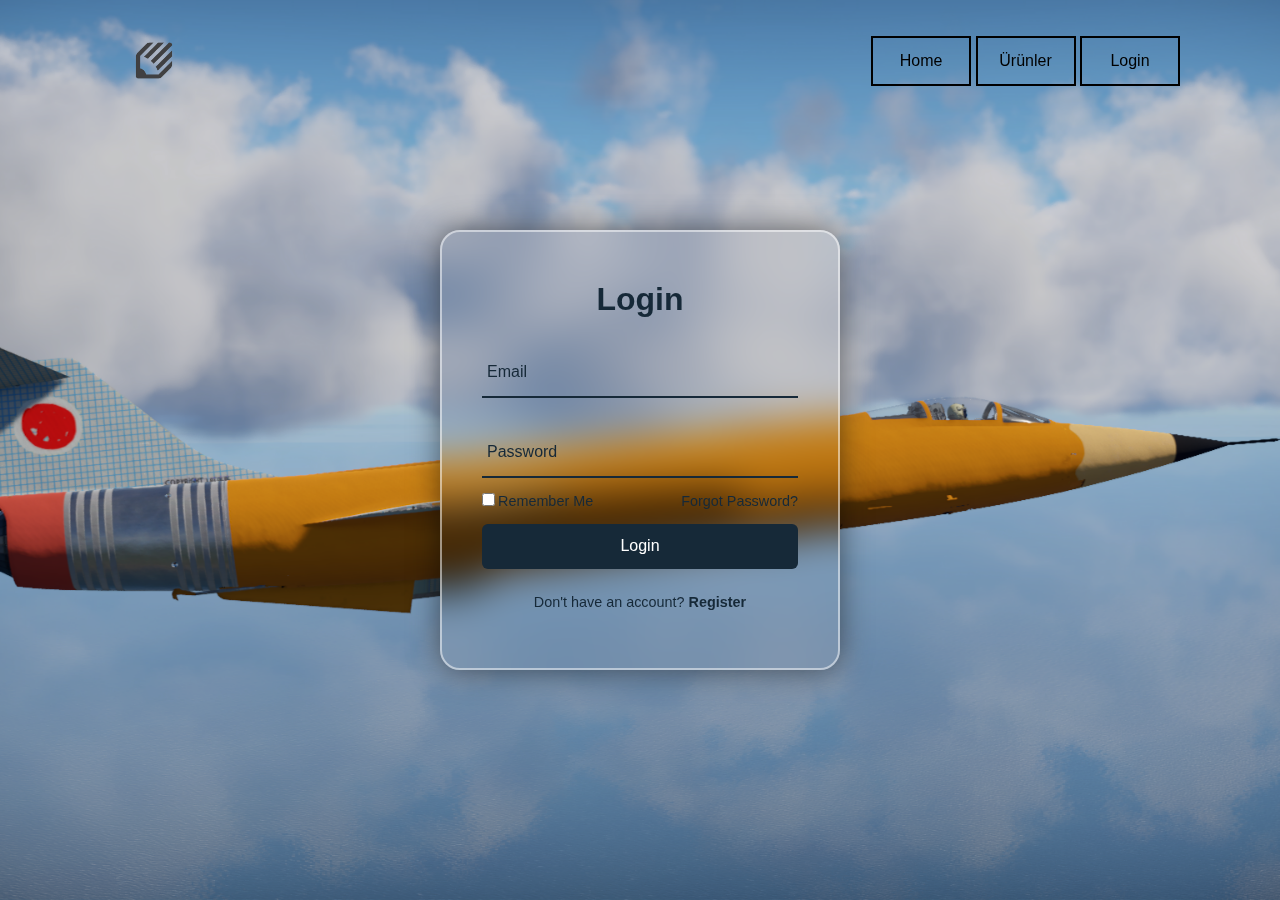
<file: login-form/index.html>
<!DOCTYPE html>
<html lang="en">

<head>
<meta charset="UTF-8">
<meta http-equiv="X-UA-Compatible" content="IE=edge">
<meta name="viewport" content="width=device-width,initial-scale=1.0">
<title>Website With Login & Registration</title>
<link rel="stylesheet" href="style.css">
</head>

<body>

<header>
<img src="boldpencils.png" class="logo">
<nav class="navigation">
<button class="home-popup">Home</button>
<button class="urunler-popup">Ürünler</button>
<button class="btnLogin-popup">Login</button>
</nav>
</header>

<div class="wrapper">
    <span class="icon-close">
        <ion-icon name="close"></ion-icon>
    </span>

     <div class="form-box login">
        <h2>Login</h2>
        <form action="#">
            <div class="input-box">
                <span class="icon">
                    <ion-icon name="mail"></ion-icon>
                </span>
                <input type="email" required>
                <label>Email</label>
            </div>
            <div class="input-box">
                <span class="icon">
                    <ion-icon name="lock-closed"></ion-icon>
                </span>
                <input type="password" required>
                <label>Password</label>
            </div>
            <div class="remember-forgot">
                <label><input type="checkbox">Remember Me</label>
                <a href="#">Forgot Password?</a>
            </div>
            <button type="submit" class="btn">Login</button>
            <div class="login-register">
            <p>Don't have an account? <a href="#" class="register-link">Register</a></p>
            </div>
        </form>
    </div>

    <div class="form-box register">
        <h2>Registration</h2>
        <form action="#">
            <div class="input-box">
                <span class="icon">
                    <ion-icon name="person"></ion-icon>
                </span>
                <input type="text" required>
                <label>Username</label>
            </div>
            <div class="input-box">
                <span class="icon">
                    <ion-icon name="mail"></ion-icon>
                </span>
                <input type="email" required>
                <label>Email</label>
            </div>
            <div class="input-box">
                <span class="icon">
                    <ion-icon name="lock-closed"></ion-icon>
                </span>
                <input type="password" required>
                <label>Password</label>
            </div>
            <div class="remember-forgot">
            <label><input type="checkbox">agree to the terms & conditions</label>
            </div>
            <button type="submit" class="btn">Register</button>
            <div class="login-register">
            <p>Already have an account? <a href="#" class="login-link">Login</a></p>
            </div>
        </form>
    </div>
</div>


<script src="script.js"></script>
</html>
</file>
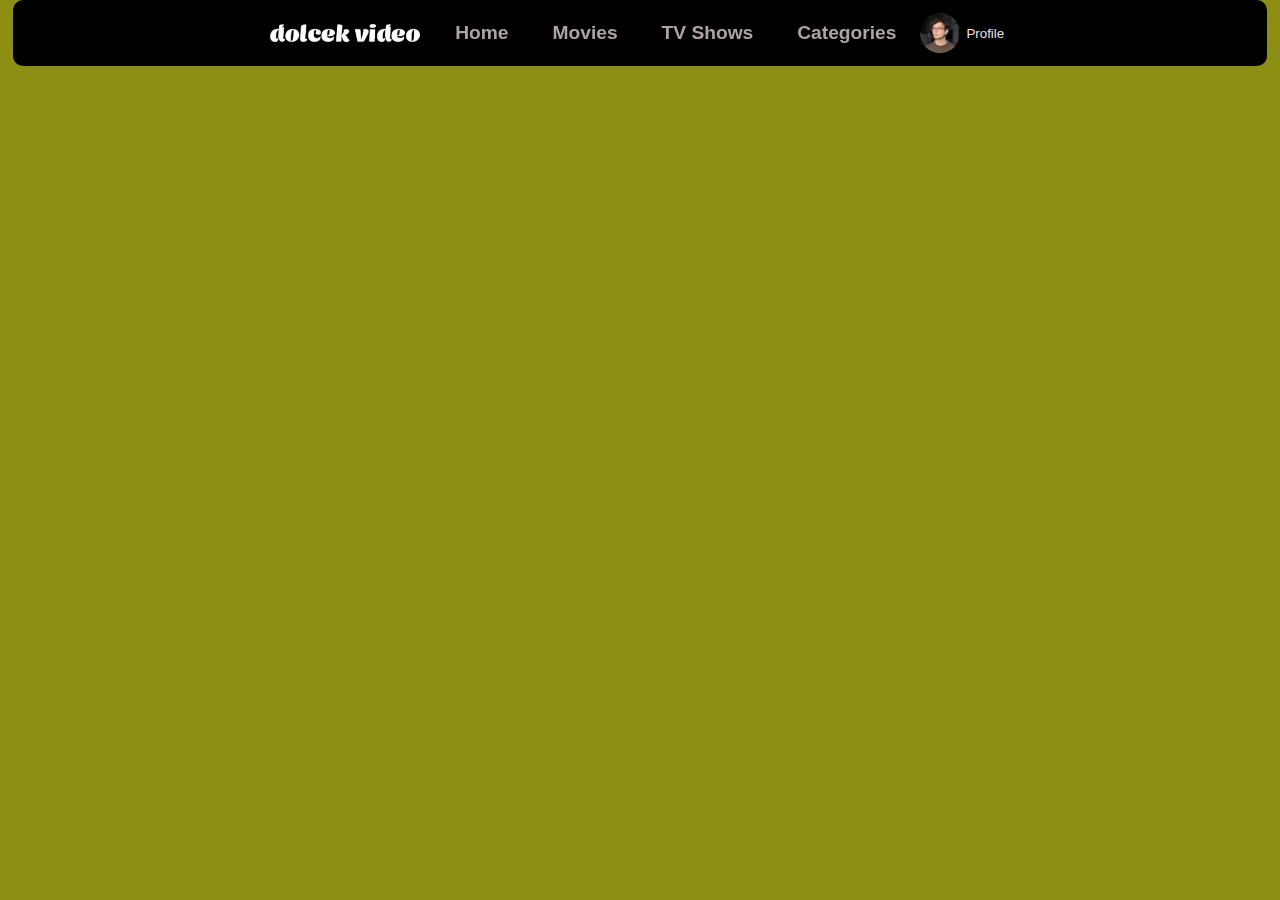
<file: movie-website/main/index.html>
<!DOCTYPE html>
<html>

<head>
    <title>Dolceflix</title>
    <meta charset="utf-8">
    <meta name="viewport" content="width=device-width, initial-scale=1.0">
    <link rel="stylesheet" href="style.css">
    <script src="script.js"></script> 
   
</head>

<body>

    <header>
        <nav class="navigation">
        <img src="/movie-website/assets/images/dolcek.png" class="logo">
        <button class="home-btn category-btn" >Home </button>
        <button class="movies-btn category-btn">Movies</button>
        <button class="tvshows-btn category-btn">TV Shows</button>
        <button class="categories-btn category-btn">Categories</button>
        <div class="profile-container">
            <img src="/movie-website/assets/images/profile-pic.jpg" class="profile-image" alt="Profile">
            <div class="profile-dropdown">
                <button class="profile-btn">Profile</button>
                <div class="profile-dropdown-content">
                    <a href="#">Settings</a>
                    <a href="#">Logout</a>
                </div>
            </div>
        </div>
        </nav>
    </header>
</body>


</html>
</file>
<file: login-form/style.css>
* {
    margin: 0;
    padding: 0;
    box-sizing: border-box;
    font-family: 'Poppins', sans-serif;
    }
    
    body {
        display: flex;
        justify-content: center;
        align-items: center;
        min-height: 100vh;
        background: url('background.png') no-repeat;
        background-size: cover;
        background-position: center;
    }
    
    header {
    position: fixed;
    top: 0;
    left: 0;
    width: 100%;
    padding: 20px 100px;
    display: flex;
    justify-content: space-between;
    align-items: center;
    z-index: 99;
    }

    ul {
        list-style-type: none;
        margin: 0;
        padding: 0;
        overflow: hidden;
        font-size: 70%;
        background-color: #162938;
    
      }
      
      li {
        float: left;
      }
      
      li a {
        display: block;
        color: white;
        text-align: center;
        padding: 14px 16px;
        text-decoration: none;
      }
      
      li a:hover {
        background-color: #ffffff;
      }
    
    .logo {
    user-select: none;
    bottom: -10px;
    width: 10%;
    }
    
    .navigation a {
    position: relative;
    font-size: 1.5em;
    color: black;
    text-decoration: none;
    font-weight: 500;
    margin-left: 40px;
    }
    
    .navigation a::after {
        content: '';
        position: absolute;
        left: 0;
        bottom: -6px;
        width: 100%;
        height: 3px;
        background: black;
        border-radius: 5px;
        transform-origin: right;
        transform: scaleX(0);
        transition: transform .5s ;
    }
    
    .navigation a:hover::after {
        transform: scaleX(1);
    }
    
    .home-popup{
        width: 100px;
        height: 50px;
        background: transparent;
        border: 2px solid #000000;
        outline: none;
        border-radius: 6px;
        cursor: pointer;
        font-size: 1.0em;
        color: #000000;
        font-weight: 500;
    }
    .navigation .home-popup:hover {
        background: #fff;
        color: #162938;
    }

    .urunler-popup{
        width: 100px;
        height: 50px;
        background: transparent;
        border: 2px solid #000000;
        outline: none;
        border-radius: 6px;
        cursor: pointer;
        font-size: 1.0em;
        color: #000000;
        font-weight: 500;

    }
    .navigation .urunler-popup:hover {
        background: #fff;
        color: #162938;
    }

    .btnLogin-popup {
    width: 100px;
    height: 50px;
    background: transparent;
    border: 2px solid #000000;
    outline: none;
    border-radius: 6px;
    cursor: pointer;
    font-size: 1.0em;
    color: #000000;
    font-weight: 500;
    transition: .5s;
    }
    
    .btnLogin-popup:hover {
        background: #fff;
        color: #162938;
    }
    
    .wrapper{
        position: relative;
        width: 400px;
        height: 440px;
        background: transparent;
        border: 2px solid rgba(255, 255, 255, .5);
        border-radius: 20px;
        backdrop-filter: blur(20px);
        box-shadow: 0 0 30px rgba(0, 0, 0, .5);
        display: flex;
        justify-content: center;
        align-items: center;
        overflow: hidden;
        transform: scale(0);
        transition: transform .5s ease, height .2s ease;
    }
    
    .wrapper.active-popup {
        transform: scale(1);
    }
    
    .wrapper.active {
        height: 520px;
    }
    
    .wrapper .form-box {
        width: 100%;
        padding: 40px;
    }
    
    .wrapper .form-box.login {
       transition: transform .18s ease;
       transform: translateX(0);
    }
    
    .wrapper.active .form-box.login {
        transition: none;
        transform: translateX(-400px);
    }
    
    .wrapper .form-box.register {
        position: absolute;
        transform: none;
        transform: translateX(400px);
    }
    
    .wrapper.active .form-box.register {
        transition: transform .18s ease;
        transform: translateX(0);
     }
    

    .form-box h2 {
        font-size: 2em;
        color: #162938;
        text-align: center;
    }
    
    .input-box {
        position: relative;
        width: 100%;
        height: 50px;
        border-bottom: 2px solid #162938;
        margin: 30px 0;
    }
    
    .input-box label {
        position: absolute;
        top: 50%;
        left: 5px;
        transform: translateY(-50%);
        font-size: 1em;
        color: #162938;
        font-weight: 500;
        pointer-events: none;
        transition: .5s;
    }
    
    .input-box input:focus~label,
    .input-box input:valid~label {
        top: -5px;
    }
    
    .input-box input {
        width: 100%;
        height: 100%;
        background: transparent;
        border: none;
        outline: none;
        font-size: 1em;
        color: #162938;
        font-weight: 600;
        padding: 0 35px 0 5px;
    }
    
    .input-box .icon {
        position: absolute;
        right: 8px;
        font-size: 1.2em;
        color: #162938;
        line-height: 57px;
    }
    
    .remember-forgot {
        font-size: .9em;
        color: #162938;
        font-weight: 500;
        margin: -15px 0 15px;
        display: flex;
        justify-content: space-between;
    }
    
    .remember-forgot label input {
        accent-color: #162938;
        margin-right: 3px;
    }
    
    .remember-forgot a {
        color: #162938;
        text-decoration: none;
    }
    
    .remember-forgot a:hover {
        text-decoration: underline;
    }
    
    .btn {
        width: 100%;
        height: 45px;
        background: #162938;
        border: none;
        outline: none;
        border-radius: 6px;
        cursor: pointer;
        font-size: 1em;
        color: #fff;
        font-weight: 500;
    }
    
    .login-register {
        font-size: .9em;
        color: #162938;
        text-align: center;
        font-weight: 500;
        margin: 25px 0 10px;
    }
    
    .login-register p a {
        color: #162938;
        text-decoration: none;
        font-weight: 600;
    }
    
    .login-register p a:hover {
        text-decoration: underline;
    }
</file>
<file: movie-website/main/style.css>
body {
    background-color: #8d8f14;
    color: #ffffff;
    font-family: 'Roboto', sans-serif;
    font-size: 1.5em;
    overflow-y: scroll;
    overflow-x: hidden;
    margin-top: 5px;
}

header{
    background-color: rgb(0, 0, 0);
    position: fixed;
    width: 98%;
    display: space-between;
    align-items: center;
    border-radius: 10px;
    margin-top: -5px; 
    margin-left: 5px;
    margin-right: 5px;
    transition: all 0.3s;
    
}

.navigation {
    display: flex;
    justify-content: center;
    align-items: center;
}

header.small {
    padding: 5px;
}

.logo.small {
    width: 80px;
}

.navigation.small .category-btn {
    padding: 8px 16px;
}

.logo{
    width: 150px;
    margin-right: 5px;
    
}


.profile-container {
    display: flex;
    align-items: center;
    
}

.profile-image {
    width: 40px;
    border-radius: 50%;
    margin-left: 10px;
    cursor: pointer;
}

.profile-dropdown {
    position: relative;
    display: inline-block;
}

.profile-btn {
    background-color: transparent;
    border: none;
    color: #e5e5e5;
    cursor: pointer;
    display: flex;
    align-items: center;
}

.profile-btn img {
    width: 40px;
    border-radius: 50%;
    margin-right: 5px;
}

.profile-dropdown-content {
    display: none;
    position: absolute;
    background-color: rgb(0, 0, 0);
    min-width: 160px;
    box-shadow: 0px 8px 16px 0px rgba(0, 0, 0, 0.2);
    z-index: 1;
}

.profile-dropdown-content a {
    color: #e5e5e5;
    padding: 12px 16px;
    text-decoration: none;
    display: block;
}

.profile-dropdown-content a:hover {
    background-color: #333;
}

.profile-dropdown:hover .profile-dropdown-content {
    display: block;
}

/* Navigation Buttons  */

.categories-btn{
    border: none;
    color: rgb(0, 0, 0);
    padding: 22px 3px;
    text-align: center;
    cursor: pointer;
    margin-left: 20px;
    margin-right: 4px;
    font-weight: bold;
    font-size: 0.6em;
    z-index: 2;
}

.category-btn {
    background-color: transparent;
    border: none;
    color: #e5e5e5;
    padding: 22px 10px;
    text-align: center;
    cursor: pointer;
    margin-left: 20px;
    margin-right: 4px;
    font-weight: bold;
    font-size: 0.8em;
    z-index: 2;
    transition: color 0.3s, border-bottom 0.3s;
}

.home-btn.category-btn,
.movies-btn.category-btn,
.tvshows-btn.category-btn,
.categories-btn.category-btn {
    color: #ada4a1;
}

.home-btn:hover,
.movies-btn:hover,
.tvshows-btn:hover,
.categories-btn:hover {
    color: #ffffff;
    border-bottom: 2px solid #ffffff;
}


/* Navigation Search Bar */

.search-container {
    position: relative;
}

.search-bar-container {
    display: none;
    position: absolute;
    top: 100%;
    left: 0;
    background-color: #141414;
    padding: 10px;
    box-shadow: 0 0 10px rgba(0, 0, 0, 0.2);
}

.search-bar-container input {
    width: 200px;
    padding: 8px;
    border: none;
    border-radius: 5px;
}

.close-search-btn {
    background-color: transparent;
    border: none;
    color: #e5e5e5;
    cursor: pointer;
    font-size: 1.2em;
    margin-left: 10px;
}

/* Content */
</file>
